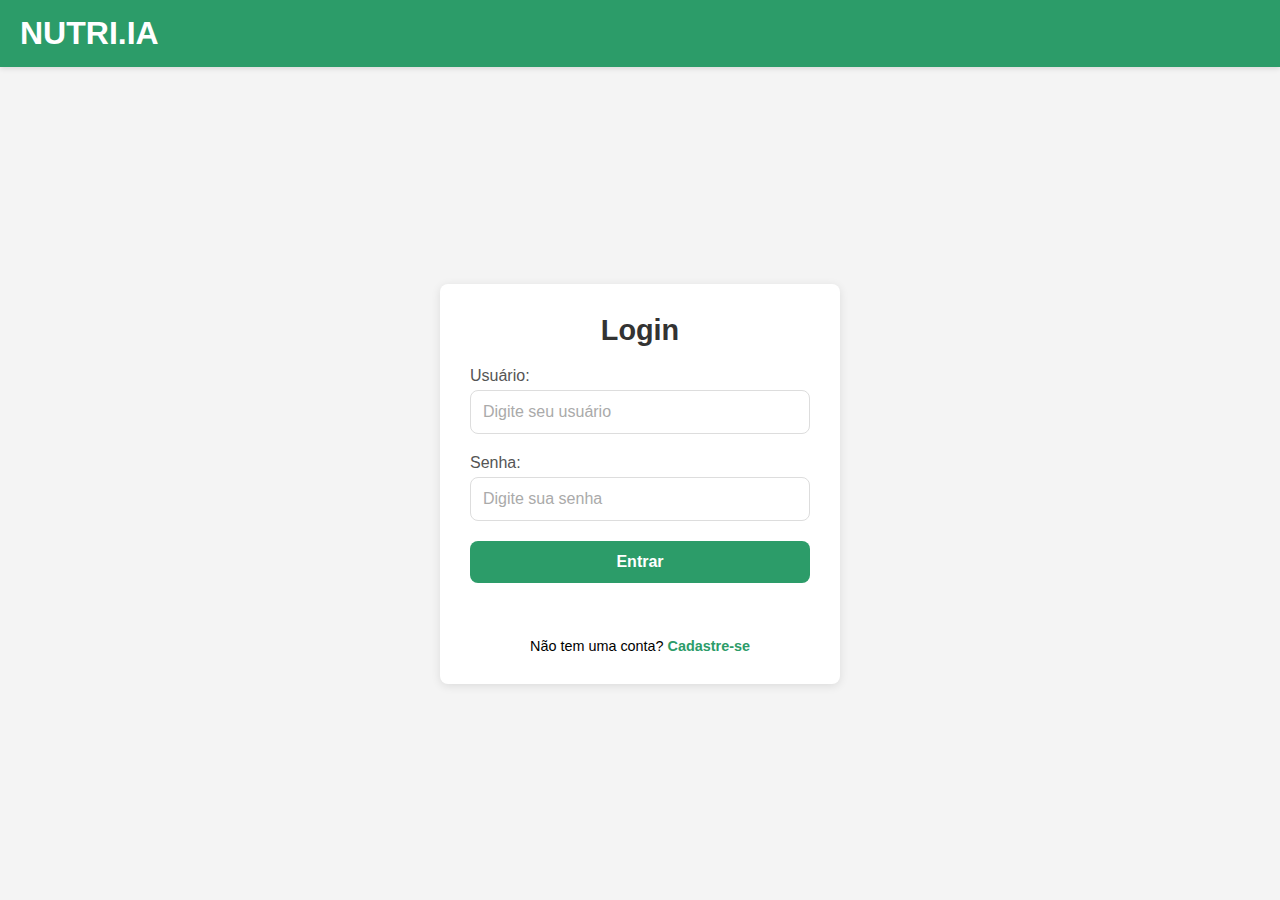
<file: index.html>
<!DOCTYPE html>
<html lang="pt-BR">
<head>
    <meta charset="UTF-8">
    <meta name="viewport" content="width=device-width, initial-scale=1.0">
    <title>Login - NUTRI.IA</title>
    <link rel="stylesheet" href="style.css">
</head>
<body>
    <header>
        <h1>NUTRI.IA</h1>
    </header>

    <main>
        <section class="login-section">
            <h2>Login</h2>
            <form id="login-form">
                <label for="username">Usuário:</label>
                <input type="text" id="username" placeholder="Digite seu usuário" required>

                <label for="password">Senha:</label>
                <input type="password" id="password" placeholder="Digite sua senha" required>

                <button type="button" id="login-button" class="primary-button">Entrar</button>
                <p id="error-message"></p>
                
                <div class="register-link">
                    <p>Não tem uma conta? <a href="register.html">Cadastre-se</a></p>
                </div>
            </form>
        </section>
    </main>

    <script src="login.js"></script> 
</body>
</html>
</file>
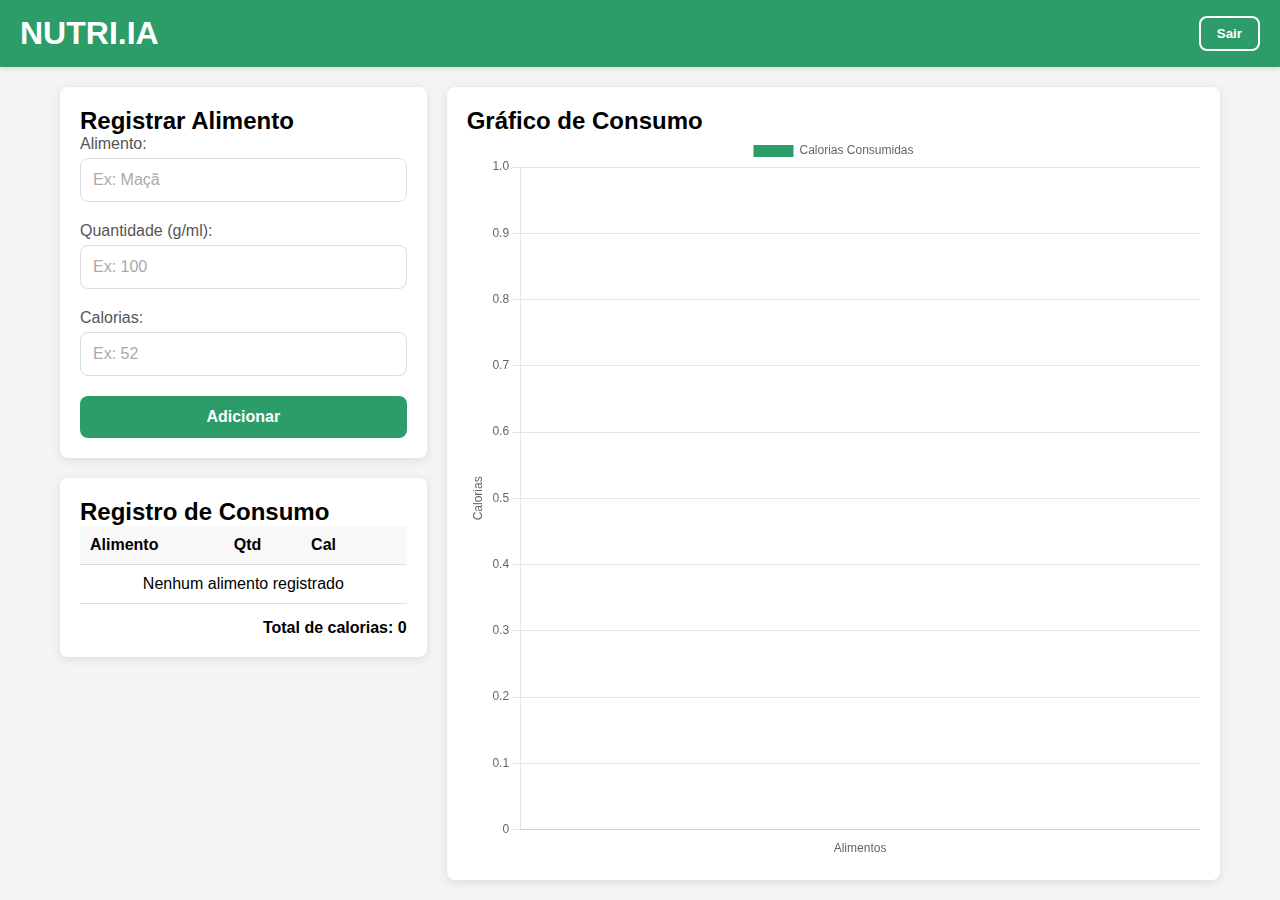
<file: app.html>
<!DOCTYPE html>
<html lang="pt-BR">
<head>
    <meta charset="UTF-8">
    <meta name="viewport" content="width=device-width, initial-scale=1.0">
    <title>NUTRI.IA</title>
    <link rel="stylesheet" href="style.css">
    <script src="chart.min.js"></script>
</head>
<body>
    <header>
        <h1>NUTRI.IA</h1>
        <div class="user-controls">
            <button id="logout-button" type="button">Sair</button>
        </div>
    </header>

    <main class="app-container">
        <div class="sidebar">
            <section class="form-section">
                <h2>Registrar Alimento</h2>
                <form id="food-form">
                    <label for="alimento">Alimento:</label>
                    <input type="text" id="alimento" placeholder="Ex: Maçã" required>

                    <label for="quantidade">Quantidade (g/ml):</label>
                    <input type="number" id="quantidade" placeholder="Ex: 100" required>

                    <label for="calorias">Calorias:</label>
                    <input type="number" id="calorias" placeholder="Ex: 52" required>

                    <button type="submit" class="primary-button">Adicionar</button>
                </form>
            </section>

            <section class="data-section">
                <h2>Registro de Consumo</h2>
                <div class="table-container">
                    <table id="food-table">
                        <thead>
                            <tr>
                                <th>Alimento</th>
                                <th>Qtd</th>
                                <th>Cal</th>
                                <th></th>
                            </tr>
                        </thead>
                        <tbody>
                            <!-- Dados serão inseridos aqui -->
                        </tbody>
                    </table>
                </div>
                <div class="total-calories">
                    <p>Total de calorias: <span id="total-calories">0</span></p>
                </div>
            </section>
        </div>

        <section class="chart-section">
            <h2>Gráfico de Consumo</h2>
            <div class="chart-container">
                <canvas id="nutritionChart"></canvas>
            </div>
        </section>
    </main>

    <script src="script.js"></script>
</body>
</html>
</file>
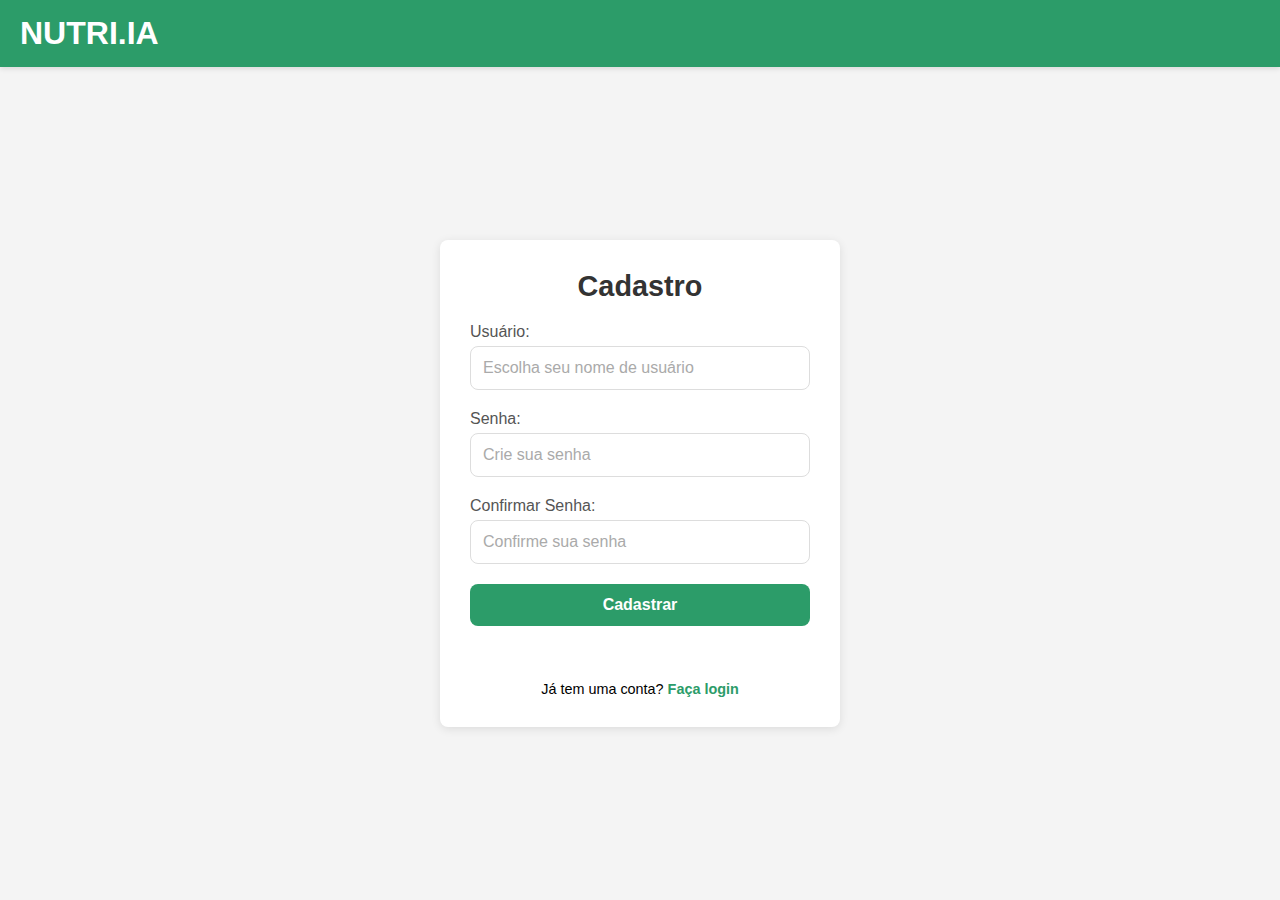
<file: register.html>
<!DOCTYPE html>
<html lang="pt-BR">
<head>
    <meta charset="UTF-8">
    <meta name="viewport" content="width=device-width, initial-scale=1.0">
    <title>Cadastro - NUTRI.IA</title>
    <link rel="stylesheet" href="style.css">
</head>
<body>
    <header>
        <h1>NUTRI.IA</h1>
    </header>

    <main>
        <section class="register-section">
            <h2>Cadastro</h2>
            <form id="register-form">
                <label for="new-username">Usuário:</label>
                <input type="text" id="new-username" placeholder="Escolha seu nome de usuário" required>

                <label for="new-password">Senha:</label>
                <input type="password" id="new-password" placeholder="Crie sua senha" required>

                <label for="confirm-password">Confirmar Senha:</label>
                <input type="password" id="confirm-password" placeholder="Confirme sua senha" required>

                <button type="button" id="register-button" class="primary-button">Cadastrar</button>
                <p id="register-message"></p>
                
                <div class="login-link">
                    <p>Já tem uma conta? <a href="index.html">Faça login</a></p>
                </div>
            </form>
        </section>
    </main>

    <script src="register.js"></script>
</body>
</html>
</file>
<file: style.css>
/* Estilos aprimorados para a aplicação NUTRI.IA */
:root {
    --primary-color: #2c9c69;
    --primary-dark: #238a59;
    --primary-light: rgba(44, 156, 105, 0.2);
    --secondary-color: #e74c3c;
    --secondary-dark: #c0392b;
    --text-dark: #333;
    --text-medium: #555;
    --text-light: #fff;
    --bg-light: #f4f4f4;
    --bg-white: #fff;
    --border-color: #ddd;
    --shadow-light: 0 2px 5px rgba(0, 0, 0, 0.1);
    --shadow-medium: 0 2px 10px rgba(0, 0, 0, 0.1);
    --radius: 8px;
    --spacing-sm: 10px;
    --spacing-md: 15px;
    --spacing-lg: 20px;
    --spacing-xl: 30px;
}

* {
    box-sizing: border-box;
    margin: 0;
    padding: 0;
}

body {
    font-family: 'Segoe UI', Tahoma, Geneva, Verdana, sans-serif;
    background-color: var(--bg-light);
    margin: 0;
    padding: 0;
    display: flex;
    flex-direction: column;
    min-height: 100vh;
}

header {
    background-color: var(--primary-color);
    color: var(--text-light);
    padding: var(--spacing-md) var(--spacing-lg);
    display: flex;
    justify-content: space-between;
    align-items: center;
    width: 100%;
    box-shadow: var(--shadow-light);
}

header h1 {
    margin: 0;
    font-size: 2rem;
}

.user-controls {
    display: flex;
    align-items: center;
}

#logout-button {
    background-color: transparent;
    color: var(--text-light);
    border: 2px solid var(--text-light);
    padding: 8px 16px;
    border-radius: var(--radius);
    cursor: pointer;
    font-weight: 600;
    transition: all 0.3s;
}

#logout-button:hover {
    background-color: var(--text-light);
    color: var(--primary-color);
}

main {
    flex: 1;
    display: flex;
    justify-content: center;
    align-items: flex-start;
    width: 100%;
    padding: var(--spacing-lg);
}

/* Estilos para páginas de login e cadastro */
.login-section, .register-section {
    background-color: var(--bg-white);
    padding: var(--spacing-xl);
    border-radius: var(--radius);
    box-shadow: var(--shadow-medium);
    width: 100%;
    max-width: 400px;
    text-align: center;
    margin: auto;
}

.login-section h2, .register-section h2 {
    margin-top: 0;
    margin-bottom: var(--spacing-lg);
    color: var(--text-dark);
    font-size: 1.8rem;
}

form label {
    display: block;
    margin-bottom: 5px;
    text-align: left;
    color: var(--text-medium);
    font-weight: 500;
}

form input[type="text"],
form input[type="password"],
form input[type="number"] {
    width: 100%;
    padding: 12px;
    margin-bottom: var(--spacing-lg);
    border: 1px solid var(--border-color);
    border-radius: var(--radius);
    font-size: 1rem;
    transition: border-color 0.3s;
}

form input[type="text"]:focus,
form input[type="password"]:focus,
form input[type="number"]:focus {
    border-color: var(--primary-color);
    outline: none;
    box-shadow: 0 0 0 2px var(--primary-light);
}

form input::placeholder {
    color: #aaa;
}

.primary-button, form button {
    background-color: var(--primary-color);
    color: var(--text-light);
    padding: 12px 15px;
    border: none;
    border-radius: var(--radius);
    cursor: pointer;
    width: 100%;
    font-size: 1rem;
    font-weight: 600;
    transition: background-color 0.3s;
}

.primary-button:hover, form button:hover {
    background-color: var(--primary-dark);
}

#error-message, #register-message {
    margin-top: var(--spacing-md);
    font-size: 0.9rem;
    min-height: 20px;
}

.success-message {
    color: var(--primary-color);
}

.error-message {
    color: var(--secondary-color);
}

.register-link, .login-link {
    margin-top: var(--spacing-lg);
    font-size: 0.9rem;
}

.register-link a, .login-link a {
    color: var(--primary-color);
    text-decoration: none;
    font-weight: 600;
}

.register-link a:hover, .login-link a:hover {
    text-decoration: underline;
}

/* Estilos para a página app.html */
.app-container {
    display: flex;
    flex-wrap: wrap;
    gap: var(--spacing-lg);
    max-width: 1200px;
    margin: 0 auto;
    width: 100%;
    align-items: stretch;
}

.sidebar {
    flex: 1;
    min-width: 300px;
    display: flex;
    flex-direction: column;
    gap: var(--spacing-lg);
}

.form-section, .data-section, .chart-section {
    background-color: var(--bg-white);
    padding: var(--spacing-lg);
    border-radius: var(--radius);
    box-shadow: var(--shadow-medium);
}

.form-section, .data-section {
    width: 100%;
}

.chart-section {
    flex: 2;
    min-width: 500px;
    display: flex;
    flex-direction: column;
}

.chart-container {
    flex: 1;
    min-height: 400px;
    position: relative;
}

.table-container {
    max-height: 200px;
    overflow-y: auto;
    margin-bottom: var(--spacing-md);
}

table {
    width: 100%;
    border-collapse: collapse;
}

table th, table td {
    padding: 10px;
    text-align: left;
    border-bottom: 1px solid var(--border-color);
}

table th {
    background-color: #f8f8f8;
    font-weight: 600;
    position: sticky;
    top: 0;
}

.delete-btn {
    background-color: var(--secondary-color);
    color: white;
    border: none;
    border-radius: 4px;
    padding: 4px 8px;
    cursor: pointer;
    font-size: 0.8rem;
}

.delete-btn:hover {
    background-color: var(--secondary-dark);
}

.total-calories {
    font-weight: bold;
    text-align: right;
    margin-top: var(--spacing-sm);
}

/* Responsividade */
@media (max-width: 768px) {
    .app-container {
        flex-direction: column;
    }
    
    .chart-section {
        min-width: 100%;
    }
    
    .chart-container {
        min-height: 300px;
    }
    
    header {
        flex-direction: column;
        text-align: center;
        padding: var(--spacing-md);
    }
    
    .user-controls {
        margin-top: var(--spacing-sm);
    }
}

@media (max-width: 480px) {
    .login-section, .register-section, .form-section, .data-section, .chart-section {
        padding: var(--spacing-md);
    }
    
    header h1 {
        font-size: 1.8rem;
    }
    
    main {
        padding: var(--spacing-md);
    }
}
</file>
